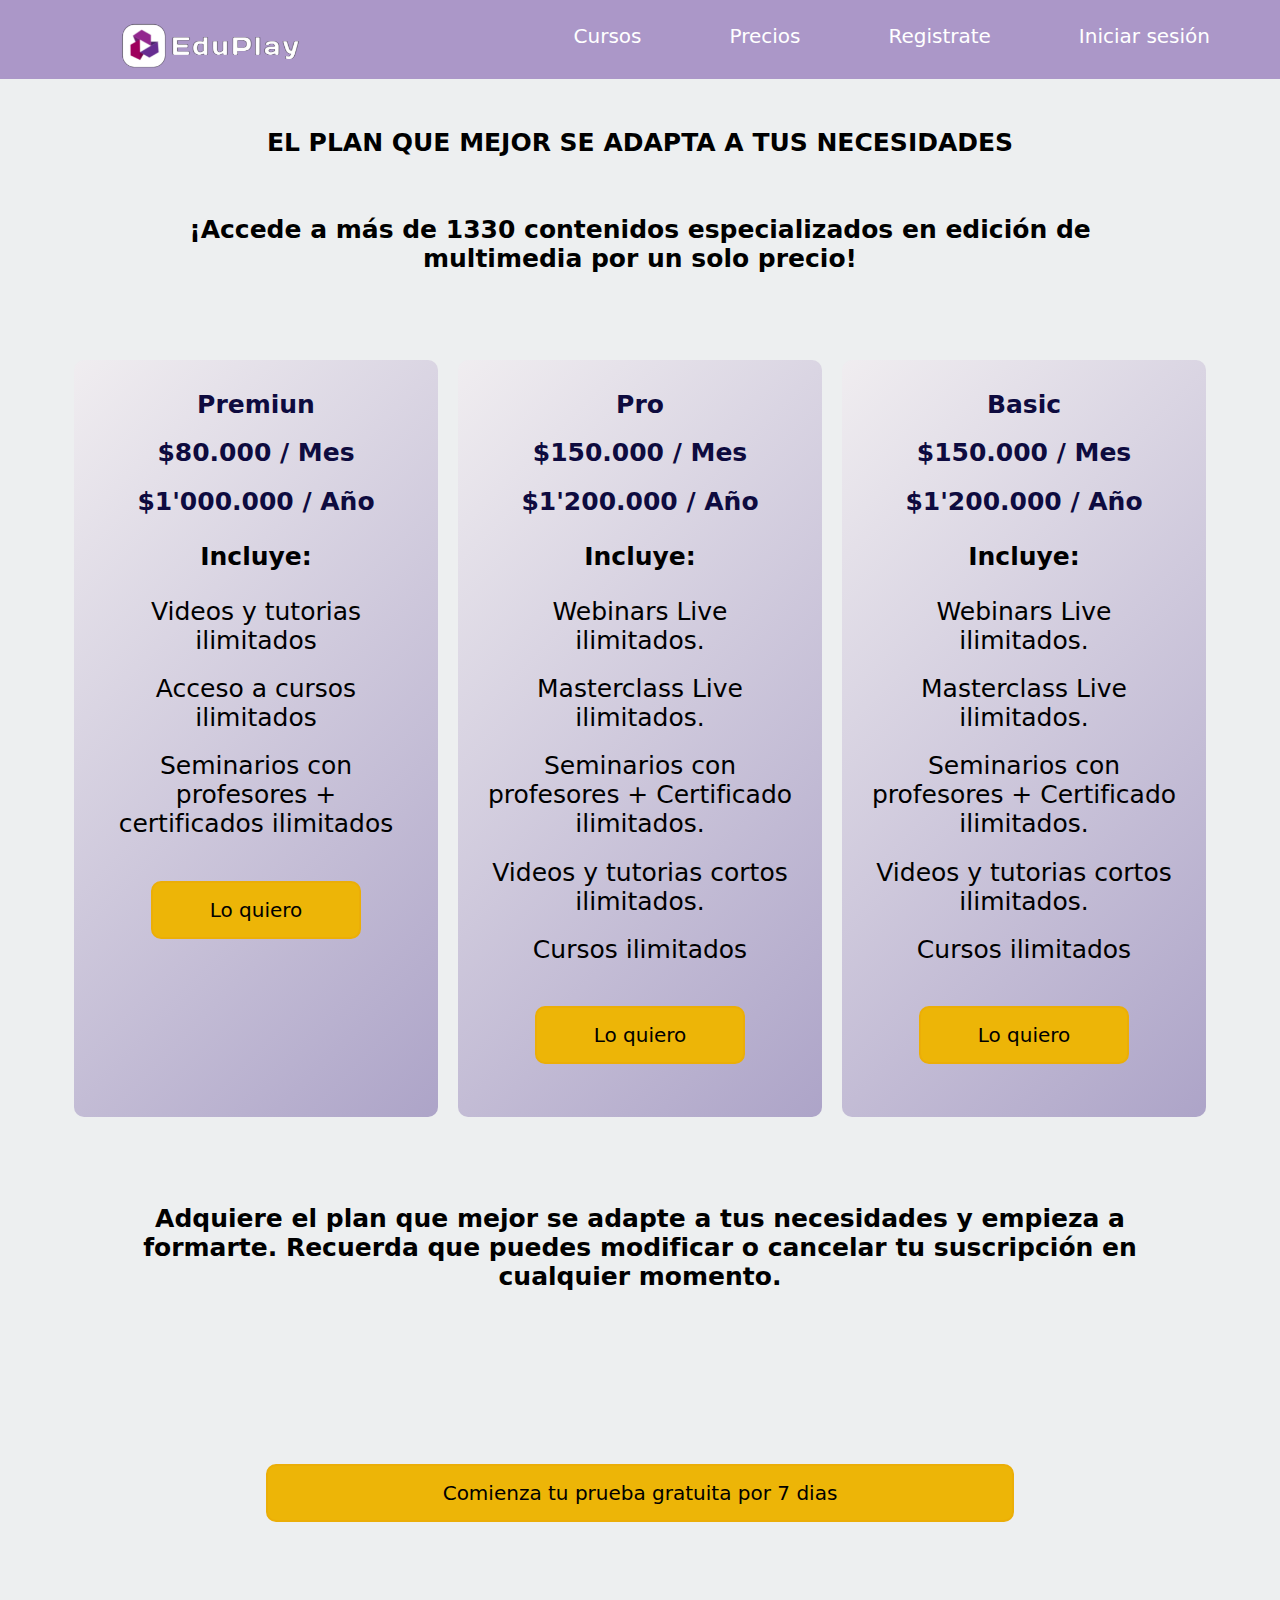
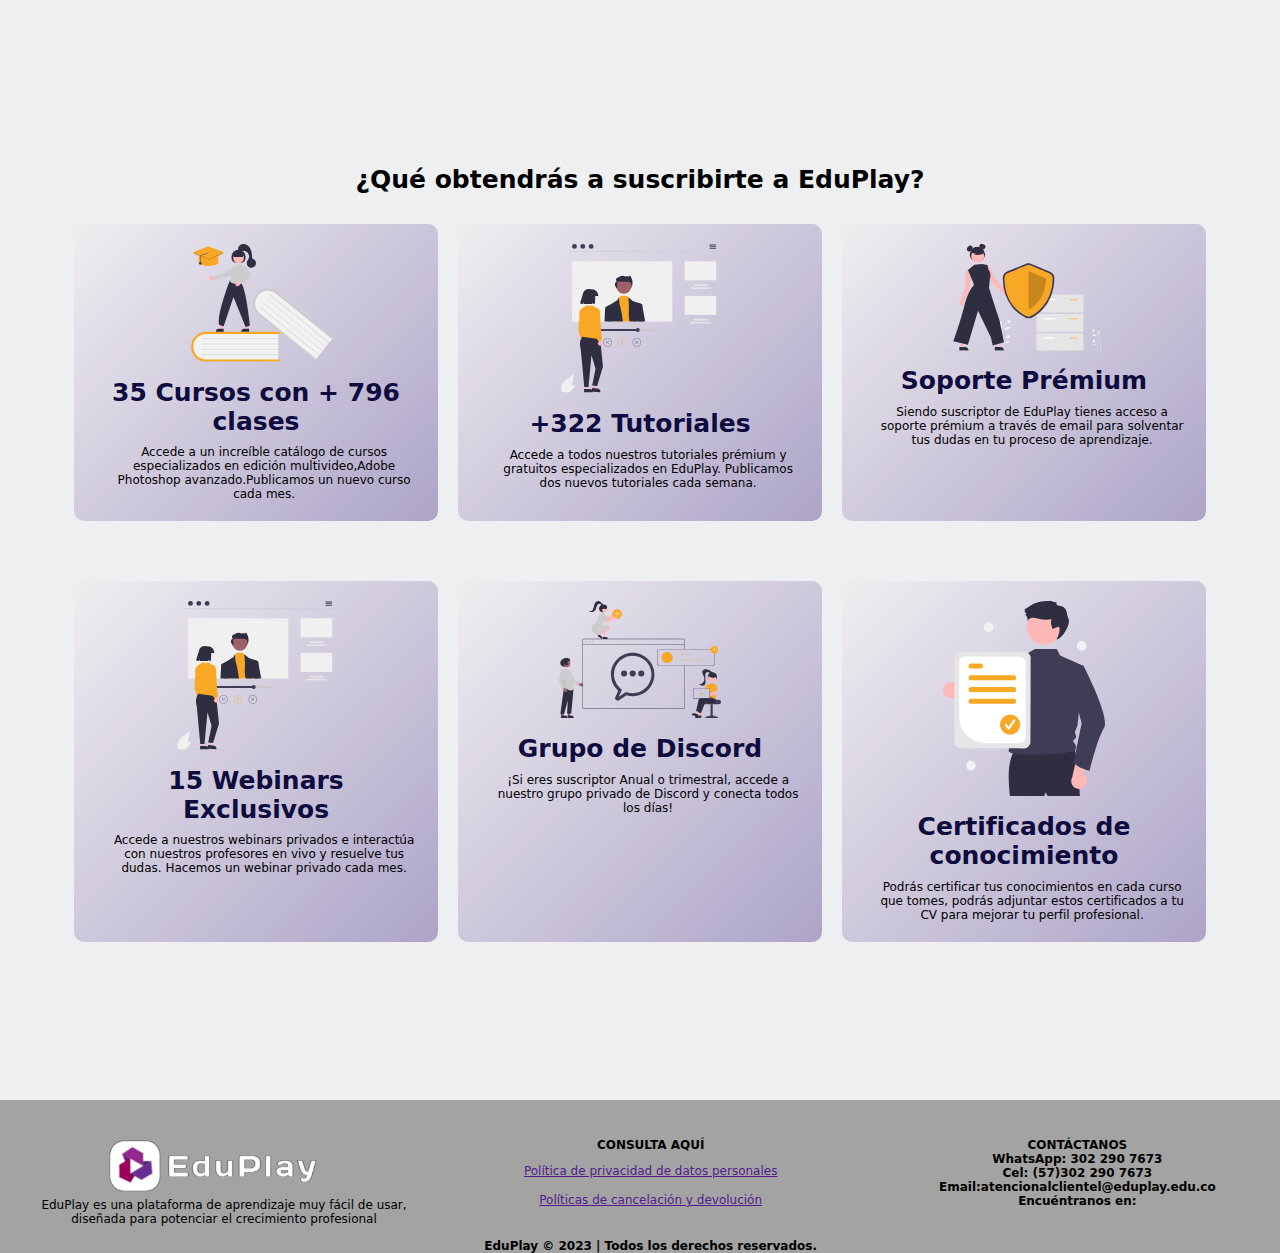
<file: enlaces/precios.html>
<!DOCTYPE html>
<html lang="es">
  <head>
    <meta charset="UTF-8">
    <meta http-equiv="X-UA-Compatible" content="IE=edge">
    <meta name="viewport" content="width=device-width, initial-scale=1.0">
    <title>Planes</title>
    <link rel="stylesheet" href="../styles/styles.css">
    <link rel="icon" type="image/x-icon" href="./pages/image/dddf39f29c314f14affd7872b0b3119e-PhotoRoom.png-PhotoRoom.png"> <!--icono de la paguina-->
    <!--<link rel="stylesheet" href="./CSS/styles.css">-->
</head>
<body>
  <header class="header">
    <!--barra de navegacion-->
    <nav class="navbar fixed">
      <a class="navbar-logo" href=""><img src="../assets/img/logo.png" alt="logo EduPlay"></a>
      <div class="container-nav">
        <ul class="navbar-item">
          <li > <a class="navbar-link" href="../index.html#cursos"> Cursos</a> </li>
          <li > <a class="navbar-link" href="../enlaces/precios.html"> Precios</a> </li>
          <li><a class="navbar-link" id="registrarP" href="#">Registrate</a> </li>
          <li> <a class="navbar-link" id="inicioP"  href="#">Iniciar sesión</a></li>
      </ul>
    </div>
    </nav>
  </header>
    <!--plan de precios-->
    <section id="precios"class="precio">
    <h2>EL PLAN QUE MEJOR SE ADAPTA A TUS NECESIDADES</h2>
    <h3>¡Accede a más de 1330 contenidos especializados en edición de multimedia por un solo precio!</h3>
    <div class="cards ">
      <article class="card transition align">
        <h2>Premiun</h2>
        <div >
          <h2>$80.000 / Mes</h2>
          <h2>$1'000.000 / Año</h2>
          <h3>Incluye:</h3>
          <ul class="item">
              <li>Videos y tutorias  ilimitados</li>
              <li>Acceso a cursos ilimitados</li>
              <li>Seminarios con profesores + certificados ilimitados</li>
          </ul>
          <button class="btn  btn-w">Lo quiero</button>
        </div>
      </article>
      <article class="card transition align">
        <div >
          <h2>Pro</h2>
          <h2>$150.000 / Mes</h2>
          <h2>$1'200.000 / Año</h2>
          <h3>Incluye:</h3>
          <ul class="item">
            <li> Webinars Live ilimitados.</li>
            <li> Masterclass Live ilimitados.</li>
            <li> Seminarios con profesores + Certificado ilimitados.</li>
            <li> Videos y tutorias cortos ilimitados.</li>
            <li>Cursos ilimitados</li>
          </ul>
          <button class="btn btn-w">Lo quiero</button>
        </div>
      </article>
      <article class="card transition align">
        <h2>Basic</h2>
        <div >
          <h2>$150.000 / Mes</h2>
          <h2>$1'200.000 / Año</h2>
          <h3>Incluye:</h3>
          <ul  class="item">
            <li> Webinars Live ilimitados.</li>
            <li> Masterclass Live ilimitados.</li>
            <li> Seminarios con profesores + Certificado ilimitados.</li>
            <li> Videos y tutorias cortos ilimitados.</li>
            <li>Cursos ilimitados</li>
        </ul>
          <button class="btn btn-w">Lo quiero</button>
        </div>
      </article>
    </div>
    <h3>Adquiere el plan que mejor se adapte a tus necesidades y empieza a formarte. Recuerda que puedes modificar o cancelar tu suscripción en cualquier momento.</h3>
    <button class="btn btn-w">Comienza tu prueba gratuita por 7 dias</button>    
    </section>
    <!--obtencion al suscribirse-->
  <section class="precio">
    <h1>¿Qué obtendrás a suscribirte a EduPlay?</h1>
    <div class="cards ">
      <article class="card align">
        <div>
          <img class="w-50" src="../assets/svg/undraw_education_f8ru.svg" alt="">
        </div>
        <div>
          <h2>35 Cursos con + 796 clases</h2>
          <p>Accede a un increíble catálogo de cursos especializados en edición multivideo,Adobe Photoshop avanzado.Publicamos un nuevo curso cada mes.</p>
        </div>
      </article>
      <article class="card  align">
        <div>
        <img class="w-50" src="../assets/svg/undraw_youtube_tutorial_re_69qc.svg" alt="">
      </div>
      <div>
        <h2>+322 Tutoriales</h2>
        <p>Accede a todos nuestros tutoriales prémium y gratuitos especializados en EduPlay. Publicamos dos nuevos tutoriales cada semana.</p>
      </div>
      </article>
      <article class="card align ">
        <div>
          <img class="w-50" src="../assets/svg/undraw_secure_server_re_8wsq.svg" alt="">
        </div>
        <div>
          <h2>Soporte Prémium</h2>
          <p>Siendo suscriptor de EduPlay tienes acceso a soporte prémium a través de email para solventar tus dudas en tu proceso de aprendizaje.</p>
        </div>
      </article>
    </div>
    <div class="cards ">
      <article class="card align">
        <div>
          <img class="w-50" src="../assets/svg/undraw_youtube_tutorial_re_69qc.svg" alt="">
        </div>
        <div>
          <h2>15 Webinars Exclusivos</h2>
          <p>Accede a nuestros webinars privados e interactúa con nuestros profesores en vivo y resuelve tus dudas. Hacemos un webinar privado cada mes.</p>
        </div>
      </article>
      <article class="card align">
        <div>
          <img class="w-50" src="../assets/svg/undraw_group_chat_re_frmo.svg" alt="">
        </div>
        <div>
          <h2>Grupo de Discord</h2>
          <p>¡Si eres suscriptor Anual o trimestral, accede a nuestro grupo privado de Discord y conecta todos los días!</p>  
        </div>
      </article>
      <article class="card  align">
        <div>
          <img class="w-50" src="../assets/svg/undraw_certificate_re_yadi.svg" alt="">
        </div>
        <div>
        <h2>Certificados de conocimiento</h2>
        <p>Podrás certificar tus conocimientos en cada curso que tomes, podrás adjuntar estos certificados a tu CV para mejorar tu perfil profesional.</p>
        </div>
      </article>
    </div>   
    </section>
  </section>
    <!--modal registrarse-->
<section class="modalRegistroP sobreponer ">
  <div class="modalContainer2">
    <img class="closeRegistroP" src="../assets/img/clear.png" alt="cerrar">
      <img src="../assets/svg/undraw_login_re_4vu2.svg" class="modalImg">
      <h1 class="modalTitle">EduPlay</h1>
      <p class="modalParaf">Aprende con los mejores profesionales y forma parte de esta gran comunidad.</p>
      <form  class="form" id="form">
          <label for="nombre">Nombre:</label>
          <input type="text" id="nombre">
          <label for="correo">E-mail:</label>
          <input type="email" id="correoP">
          <label for="clave">Contraseña:</label>
          <input type="password" id="claveP">
      </form>
      <button class="btn btnModal" id="cerrar">Registrate</button>
      <p class="parrafo"><br>
          ¿Ya tienes cuenta? <a href="">Inicia sesión aquí</a>
      </p>
  </div>
</section>
<!--modal inicio de sesion-->
<section class="modalInicioP ">
  <div class="modalContainer">
    <img class="closeInicioP" src="../assets/img/clear.png" alt="cerrar">
      <img src="../assets/svg/undraw_login_re_4vu2.svg" class="modalImg">
        <h1>EduPlay</h1>
        <p>  Aprende con los mejores profesionales y forma parte de esta gran comunidad.</p>
        <form class="form" id="form">
            <label for="correo">E-mail:</label>
            <input type="email" id="correoI">
            <label for="clave">Contraseña:</label>
            <input type="password" id="clave">
        </form>
        <button class="btn btnModal" id="cerrar_registrar">Iniciar sesión</button>
        <p><a href="">¿Olvidaste tu contraseña?</a><br><br></p>
        <p>¿Aun no tienes cuenta en EduPlay?</p>
        <button class="btn btnModal">Registrate aquí</button>
  </div>
</section>
<footer>
  <div class="flex-container">
    <div class="piePagina">
    <img src="../assets/img/logo.png" alt="logo EduPlay">
    <p>EduPlay es una plataforma de aprendizaje muy fácil de usar, diseñada para potenciar el crecimiento profesional </p>
    </div>
    <div class="piePagina" >
      <h3>CONSULTA AQUÍ</h3>
      <a href="">Política de privacidad de datos personales</a>
      <a href="">Políticas de cancelación y devolución</a><br><br>
      <h4>EduPlay © 2023 | Todos los derechos reservados.</h4>
    </div>
    <div class="piePagina" >
      <h3>CONTÁCTANOS</h3>
      <h4> WhatsApp: 302 290 7673</h4>
      <h4> Cel: (57)302  290 7673</h4>
      <h4> Email:atencionalclientel@eduplay.edu.co</h4>
      <h3>Encuéntranos en:</h3>
      <div class="redSocial">
        <a href="#" class="fa fa-facebook fa-1x"></a>
        <a href="#" class="fa fa-instagram fa-1x"></a>
        <a href="#" class="fa fa-twitter fa-1x" ></a>
        <a href="#" class="fa fa-youtube fa-1x"></a>
      </div>
    </div>
  </div>
  </footer>
  <script src="../scripts/main.js"></script>
</body>
</html>
</file>
<file: styles/styles.css>
*{
  margin: 0;
  padding: 0;
  font-size: 25px;
  box-sizing: border-box;
  font-family: system-ui, -apple-system, BlinkMacSystemFont, 'Segoe UI', Roboto, Oxygen, Ubuntu, Cantarell, 'Open Sans', 'Helvetica Neue', sans-serif;
}
/*css para todas las secciones*/
body{
  background-color:#EDEFF0;
}
.header{
  background-position: center;
  width: 100%;
  background-color:#ab97c8 ;
  margin: 0 auto;
}
.flex-container {
  display: flex;
  flex: auto;
}

.btn{
  background: #EDB507;
  font-size: 15px;
  height: 38px;
  width: 25%;
  
  border: 2px solid #f4c91a;
  text-decoration: none;
  display: inline-block;
  cursor: pointer;
  text-align: center;
  border-radius: 10px;
  transition: all 0.5s;
}

.btn:hover{
  background: #ebae07;
  background: #ecaf05; 
  background-image: linear-gradient(to , #f9d423 0%, #ffffff 100%); 
  background: linear-gradient(to bottom,#f9d423 0%, #ffffff 100%);
  text-decoration: none;
  vertical-align: middle;
}

.cards {
  width: 100%;
  display: flex;
  margin: 20px;
  word-wrap: break-word;
}
.card {

  flex: auto;
  margin: 10px;
  width: 60%;
  padding: 20px;
  border-radius: 10px;
  text-align: center;
  overflow: hidden;
  justify-content: center;
  background-color: #e7bad2;
  background-image: linear-gradient(-225deg, #f0edf0 0%, #ada4c8 100%); 
  align-items: center;
}
.transition:hover {
  transform: scale(1.15);
  box-shadow: 5px 5px 15px #121213;
}
.titulo{
  font-size: 20px;
  text-align: center;
}
.video{
  justify-content: left;
  padding: 5px 20px;
  width: 100%;
}
/*barra de navegacion*/
.navbar{
  display: flex;
  text-align: right;
  background-color: #ab97c8;
  flex-wrap: nowrap;
  justify-content: flex-start;
  display: flex;

}
.container-nav{
  flex-basis: 100%;
  flex-grow: 1;
  align-items: center;
  padding-top: 20px;
  padding-right: 30px;
  padding-bottom: 30px;
}
.navbar-item{
  list-style: none;
  margin-right: auto;
  flex-direction: column;
  padding-left: 0;
  margin-bottom: 0;
  display: inline;
  
}
.navbar-item > li{
  display: inline;  
}
.navbar-link{
  padding: 40px;
  text-decoration: none;
  color: white;
  font-size: 20px;

}
.navbar-logo>img{
  width: 80%;
  display: inline-block;
  padding-left: 30px;
  padding-top: 5%;
}
.fixed {/*fijar barra de navegacion*/
  position: fixed;
  top: 0;
  right: 0;
  left: 0;
  z-index: 1;/*hace que la barra quede pordelante del texto prioridad*/
}

/*seccion principal*/
/*hola*/
.bg_color{
  width: 100%;
  height: 70%;
  background: #2196f3;
  position: absolute;
  top: 0;
}

.color{
  background-color:#EDEFF0;

}
.ola{
  width: 100%;
  position: static;

}
.hero{
text-align: center;
justify-content: center;
background-color: #ada4c8;
background-image: linear-gradient(-225deg, #C99EB5 0%, #ada4c8 100%, #fff 5%); 
padding-top: 5%;
margin-bottom: 0%;
}

.flex-container >div {
  width: 50%;
  justify-content: center;
}

.principal>h1{
  margin-top: 15%;
  color: #08000a;
  align-items: center;
  font-size: 35px;
}
.principal >p{
  padding: 20px;
  text-align: center;
  font-size: 20px;
  padding-top: 50px;

}
.principal >h2{
  text-align: center;
  font-size: 30px;
}
.principal>img{
  margin-top: 5%;
  margin-bottom: 0%;
  width: 90%;
}

/*seccion claves-text*/
.section{
  text-align: center;
  margin: auto 8%;
}
.section>h1{
margin-top: -5%;
}

.claves-text {
  align-items: center;
  padding: 30px;
  margin: 10px;
  text-align: center;
  border-radius: 10px;
  
  
}
.claves-fondo {
  padding: 30px;
  margin: 80px;
  border-radius: 10px;
  background-color: #c99eb5a1;
  display: block;
  margin: auto;
}
.claves-text >h2, p{
  padding-top: 70px;
}
.claves-fondo>img{
  margin: 0 auto;
  width: 65%;
}

/*suscribate seccion 1 suscribirse*/
.section1{
  text-align: center;
  margin: 0 auto;
  background-color: #ada4c8;
  background-image: linear-gradient(-225deg, #C99EB5 0%, #ada4c8 100%); 
  padding-bottom: 5%;
  padding-top: 5%;
 
}
.sub{
  margin-top: 30px;
}
.sub>h2{
  font-size: 20px;
}
.email > label{
  font-size: 15px;
  text-align: left;
  padding-left: 11%;
}
.btn-p{
  padding-bottom: 30px;
}


/*seccion de cursos */

.section2{
  display: flex;
  justify-content: center;
  align-items: center;
  margin: 20px;
  position: relative;
  flex-direction: column;
  
}
.section2>h1,p{
  padding-top: 40px;

}
.section2>p{
  padding-top: 40px;
  padding-bottom: 50px;
  font-size: 30PX;
}

.btn-curso{
  width: 50%;
  text-align: center;
}
.content>p{
  padding-top: 30px;
  font-size: 20px;
}

/*seccion de testimonios*/

.section3{
  display: flex;
  align-items: center;
  width: 100%;
  position: relative;
  flex-direction: column;
  padding: 40px;
}
.testimonio{
  padding: 30px;
}
.testimonio>img{
  width:200px;
  height:205px;
  border-radius:160px;
  border:2px solid #C99EB5;
  display: block;
  margin: auto;
  margin-top: 30px;
  margin-bottom: 10%;
}
.testimonio>h3{
  text-align: center;
  padding: 10%;
}

/*seccion de formulario*/
.section4{
  display: flex;
  justify-content: center;
  align-items: center;
  width: 100%;
  position: relative;
  flex-direction: column;
  background-image:linear-gradient(to bottom,#b98fa5d6 ,#edeff0); 
  margin-top: 10%;
}
.formulario-b{
  margin-top: -3%;
}

.form>h3{
  font-size: 19px;
  text-align: center;
}
.section4>h1{
  margin-right: 55%;
  margin-top:30px;
  font-size: 30px;
}

.form>input{
  padding: 12px;
	border: 2px solid #A3A3A3;
	border-radius: 3px;
	margin-bottom: 10px;
	width: 99%;
	box-sizing: border-box;
  font-size: 15px;
  margin: 1% 0;  

 
}
.form>label{
  text-align: left;
  font-size: 15px;
 
}
.formulario>img{
  width: 100%;
  margin-right: 40%;
}
.btnContacto{
  padding-bottom: 30px;
  width: 30%;
  height: 25px;
  margin-left: 30%;
  margin-top: 7%;
}

/*Elemtos especificos*/

.btn-w{
  width: 65%;
  height: 12%;
  margin: 10%;
  justify-content: center;
  font-size: 20px;
  border: 2px solid #ebae07;
  padding: 15px;
}
.curso{
font-size: 15px;
}

/*Alerta validación*/
.is-valid{
  background-color: #f9e2a2ad !important;
  border-bottom: 5px solid #ebae07 !important;
}
.is-invalid{
  border-bottom: 5px solid #f81818ab !important;
}


/*footer*/

footer{
  padding-top: 3%;
  background-color: #A3A3A3;
  padding-bottom: 0%;
}
.piePagina{
 text-align: center;

}
.piePagina>img{
  width: 50%;
  padding: 0%;
  margin: 0%;
}
.piePagina h3,h4,p, a{
  font-size: 12px;
  align-content: center;
  text-align: center;
  padding: 0%;
  padding-left: 5%;
}
.piePagina a{
  display: inline-block;
  
}

.redSocial a{
  display: inline;
  text-decoration: none;
  margin: 5px;
  color:black;
  margin-right: 10px;
  text-align: center;

}
.redSocial a:hover{
  color:#fff;
}
/*precios*/
.precio{
  display: flex;
  justify-content: center;
  align-items: center;
  position: relative;
  flex-direction: column;
  margin: 10% 5%;
}
.precio>h3{
  text-align: center;
  padding: 5%;
}
.align{
  text-align: center;
  align-items: center;
}
.align h2{
  padding: 3%;
  font-size: 25px;
  color: #0e0b3f;
} 
.item li{
  list-style: none;
  padding: 3%;
}

.align h3{
  padding: 5%;
}
.w-50{
  width:50%;
  align-items: center;
}
/*Api*/
.api{
  padding: 10%;
  flex-direction: column; 
  align-items: center;
}
.api>h1{
  text-align: center;
  padding-bottom: 25px;
}
.btn-images{
  align-content: center;
}
.imagenes{
  margin-top: 20px;
}
.galeria{
  width: 600px;
  height: auto;
  border: 1px solid rgb(121, 119, 6);
  
}
/*alerta*/
.alerta{
  width: 25%;
  height: 100px;
  background-color: #AB97C8;
  position: fixed;
  top: 35%;
  left: 35%;
  margin: 0 auto;
  text-align: center;
  border-radius: 7%;
  border: 1px solid #876cb1;
}
.textAlerta{
  width: 100%;
  margin-top: 10%;
  color: azure;
}
.close{
  width: 9%;
  height: auto;
  cursor: pointer;
  position: absolute;
  right: 0;
  top: 0;
}


/*modal registro*/

.modalRegistro{
  position: fixed;
  top: 0;
  left: 0;
  right: 0;
  bottom: 0;
  background-color: #111111bd;
  display: flex;
  opacity: 0;
  pointer-events: none;
  transition: opacity .3s .2s;
  z-index: 1040;/*hace que la barra quede pordelante del texto prioridad*/
}
.closeRegistro{
  width: 12%;
  cursor: pointer;
  position: absolute;
  right: 0;
  top: 0;
}

.modalImg{
  width: 50%;
  max-width: 300px;
}


/*MODAL INICIO*/
.modalInicio{
  position: fixed;
  top: 0;
  left: 0;
  right: 0;
  bottom: 0;
  background-color: #111111bd;
  display: flex;
  opacity: 0;
  pointer-events: none;
  transition: opacity .3s .2s;
  z-index: 1040;/*hace que la barra quede pordelante del texto prioridad*/
}
.closeInicio{
  width: 12%;
  cursor: pointer;
  position: absolute;
  right: 0;
  top: 0;
}

.modalImg{
  width: 50%;
  max-width: 300px;
}
/*modal precio*/
.modalContainer{
  background-color: #cccccc;
  width: 35%;
  height: auto;
  padding: 20px;
  border-radius: 5px;
  text-align: center;
  position: fixed;
  top: 4%;
  left: 35%;
  margin: 0 auto;
  text-align: center;
  border-radius: 5%;
  border: 1px solid #876cb1;
  z-index: auto;
}
.modalRegistroP{
  position: fixed;
  top: 0;
  left: 0;
  right: 0;
  bottom: 0;
  background-color: #111111bd;
  display: flex;
  opacity: 0;
  pointer-events: none;
  transition: opacity .3s .2s;
  z-index: 1040;/*hace que la barra quede pordelante del texto prioridad*/
}
.closeRegistroP{
  width: 12%;
  cursor: pointer;
  position: absolute;
  right: 0;
  top: 0;
}

/*modal inicio precio*/
.modalInicioP{
  position: fixed;
  top: 0;
  left: 0;
  right: 0;
  bottom: 0;
  background-color: #111111bd;
  display: flex;
  opacity: 0;
  pointer-events: none;
  transition: opacity .3s .2s;
  z-index: 1040;/*hace que la barra quede pordelante del texto prioridad*/
}
.closeInicioP{
  width: 12%;
  cursor: pointer;
  position: absolute;
  right: 0;
  top: 0;
}

.modalImg{
  width: 50%;
  max-width: 300px;
}

/*modal */
.modalContainer{
  background-color: #cccccc;
  width: 35%;
  height: auto;
  padding: 20px;
  border-radius: 5px;
  text-align: center;
  position: fixed;
  top: 4%;
  left: 35%;
  margin: 0 auto;
  text-align: center;
  border-radius: 5%;
  border: 1px solid #876cb1;
}
.modalTitle{
  font-size: 20px;
}

.modalParaf{
  margin-bottom: 10px;
}
.modalShow{

  opacity: 1;
  pointer-events: unset;
  transition: opacity .6s;
}
.btnModal{
  width: 35%;
  justify-content: center;
  font-size: 15px;
  border: 2px solid #ebae07;
}

.sobreponer{
  z-index: 2000;/*hace que la barra quede pordelante del texto prioridad*/
  position: absolute;
}
.modalShow2{

  opacity: 1;
  pointer-events: unset;
  transition: opacity .6s;
}
</file>
